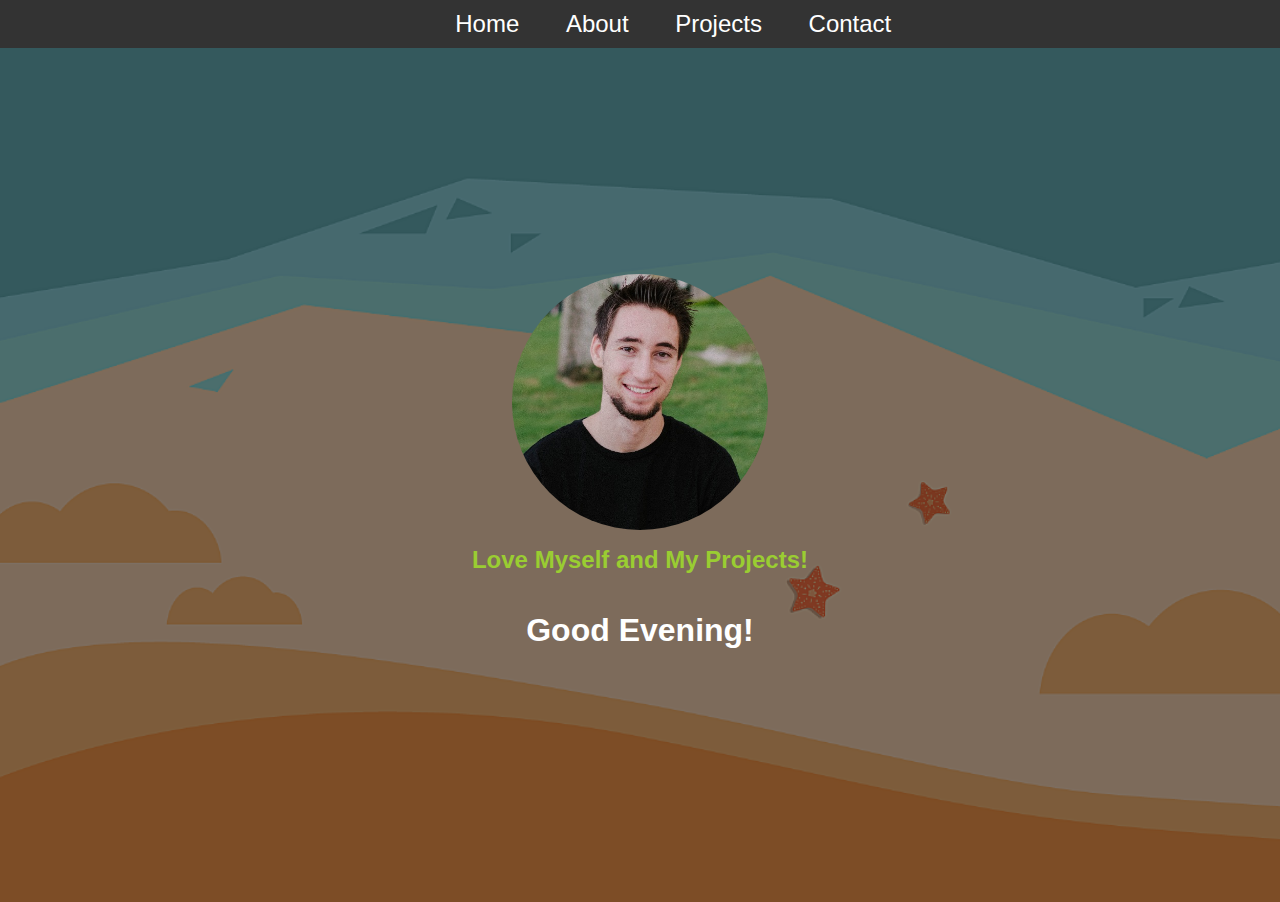
<file: index.html>
<!DOCTYPE html>
<html lang="en">
    <head>
        <meta charset="UTF-8">
        <meta name="viewport" content="width=device-width, initial-scale=1.0">
        <link rel="stylesheet" href="css/styles.css">
        <link rel="stylesheet" href="css/index.css">
        <title>Invest Me</title>
    </head>

    <body>
        <header>
            <!-- 导航栏 -->
            <nav class="top-nav">
                <ul class="nav-list">
                    <li class="nav-item"><a href="#index">Home</a></li>
                    <li class="nav-item"><a href="pages/about.html">About</a></li>
                    <li class="nav-item"><a href="pages/projects.html">Projects</a></li>
                    <li class="nav-item"><a href="pages/contact.html">Contact</a></li>
                </ul>
            </nav>
        </header>

        <div class="container">
            <!-- 背景图片 -->
            <img src="img/background.png" alt="Background Image" class="background-image">
            <div class="overlay"></div>

            <div class="content-container">
                <!-- 个人头像 -->
                <img id="avatar" src="img/user1.jpg" alt="Avatar" class="avatar">
                <h1 id="motto" class="motto">Love Myself and My Projects!</h1>
                <h1 id="greeting" class="greeting">Welcome to Invest Me!</h1>
            </div>
        </div>
        <script src="js/app.js"></script>
    </body>
</html>
</file>
<file: css/styles.css>
/* 针对小屏幕设备 */
@media (max-width: 600px) {
    .container {
        flex-direction: column; /* 垂直排列 */
    }
}

/* 针对中等屏幕设备 */
@media (min-width: 601px) and (max-width: 1024px) {
    .container {
        flex-direction: row; /* 水平排列 */
    }
}

header {
    background-color: #333; /* 导航栏背景颜色 */
    padding: 10px 0; /* 上下内边距 */
}

.top-nav {
    display: flex;
    justify-content: center; /* 水平居中 */
}

.nav-list {
    list-style: none; /* 去掉列表项默认样式 */
    padding: 0; /* 去掉内边距 */
    margin: 0; /* 去掉外边距 */
    display: flex; /* 使用Flexbox布局 */
}

.nav-item {
    margin: 0 2%; /* 每个导航项之间的间距 */
}

.nav-item a {
    text-decoration: none; /* 去掉下划线 */
    color: white; /* 文字颜色 */
    font-size: 150%; /* 字体大小 */
    padding: 5px 15px; /* 内边距 */
    transition: background-color 0.3s ease; /* 过渡效果 */
}

.nav-item a:hover {
    background-color: #575757; /* 悬停时的背景颜色 */
    border-radius: 2%; /* 圆角边框 */
}

.container {
    position: relative; /* 相对定位 */
    width: 100%;
    height: 100vh; /* 根据需要调整高度 */
    overflow: hidden; /* 隐藏溢出的内容 */
}
</file>
<file: css/index.css>
/* 样式表 */
body {
    margin: 0;
    font-family: 'Roboto', sans-serif;
}

.background-image {
    width: 100%;
    height: 100%;
    object-fit: cover; /* 确保图片覆盖整个容器 */
    position: absolute; /* 绝对定位 */
    top: 0;
    left: 0;
    z-index: -1; /* 确保背景图片在最底层 */
}

.overlay {
    position: absolute; /* 绝对定位 */
    top: 0;
    left: 0;
    width: 100%;
    height: 100%;
    background-color: rgba(0, 0, 0, 0.5); /* 半透明黑色遮罩 */
    z-index: 1; /* 确保遮罩层在背景图片之上 */
}

.container {
    width: 100%;
    height: 94.9vh;
}

.content-container {
    position: relative; /* 相对定位 */
    width: 100%;
    height: 80vh;
    display: flex; /* 使用Flexbox布局 */
    align-items: center; /* 水平居中 */
    justify-content: center; /* 垂直居中 */
    flex-direction: column; /* 垂直排列 */
    text-align: center; /* 文字居中 */
    margin-top: 5%;
    z-index: 2; /* 确保内容在遮罩层之上 */
}

.avatar {
    width: 20%; /* 根据需要调整大小 */
    aspect-ratio: 1 / 1; /* 设置宽高比为1:1 */
    border-radius: 50%; /* 圆形头像 */
    object-fit: cover; /* 确保图片覆盖整个容器 */
}

.greeting {
    font-size: 200%; /* 字体大小 */
    color: white; /* 颜色 */
    opacity: 0;
    transition: opacity 2s; /* 设置过渡效果持续2秒 */ 
}

.motto {
    font-size: 150%; /* 标题字体大小 */
    color: yellowgreen; /* 标题颜色 */
}
</file>
